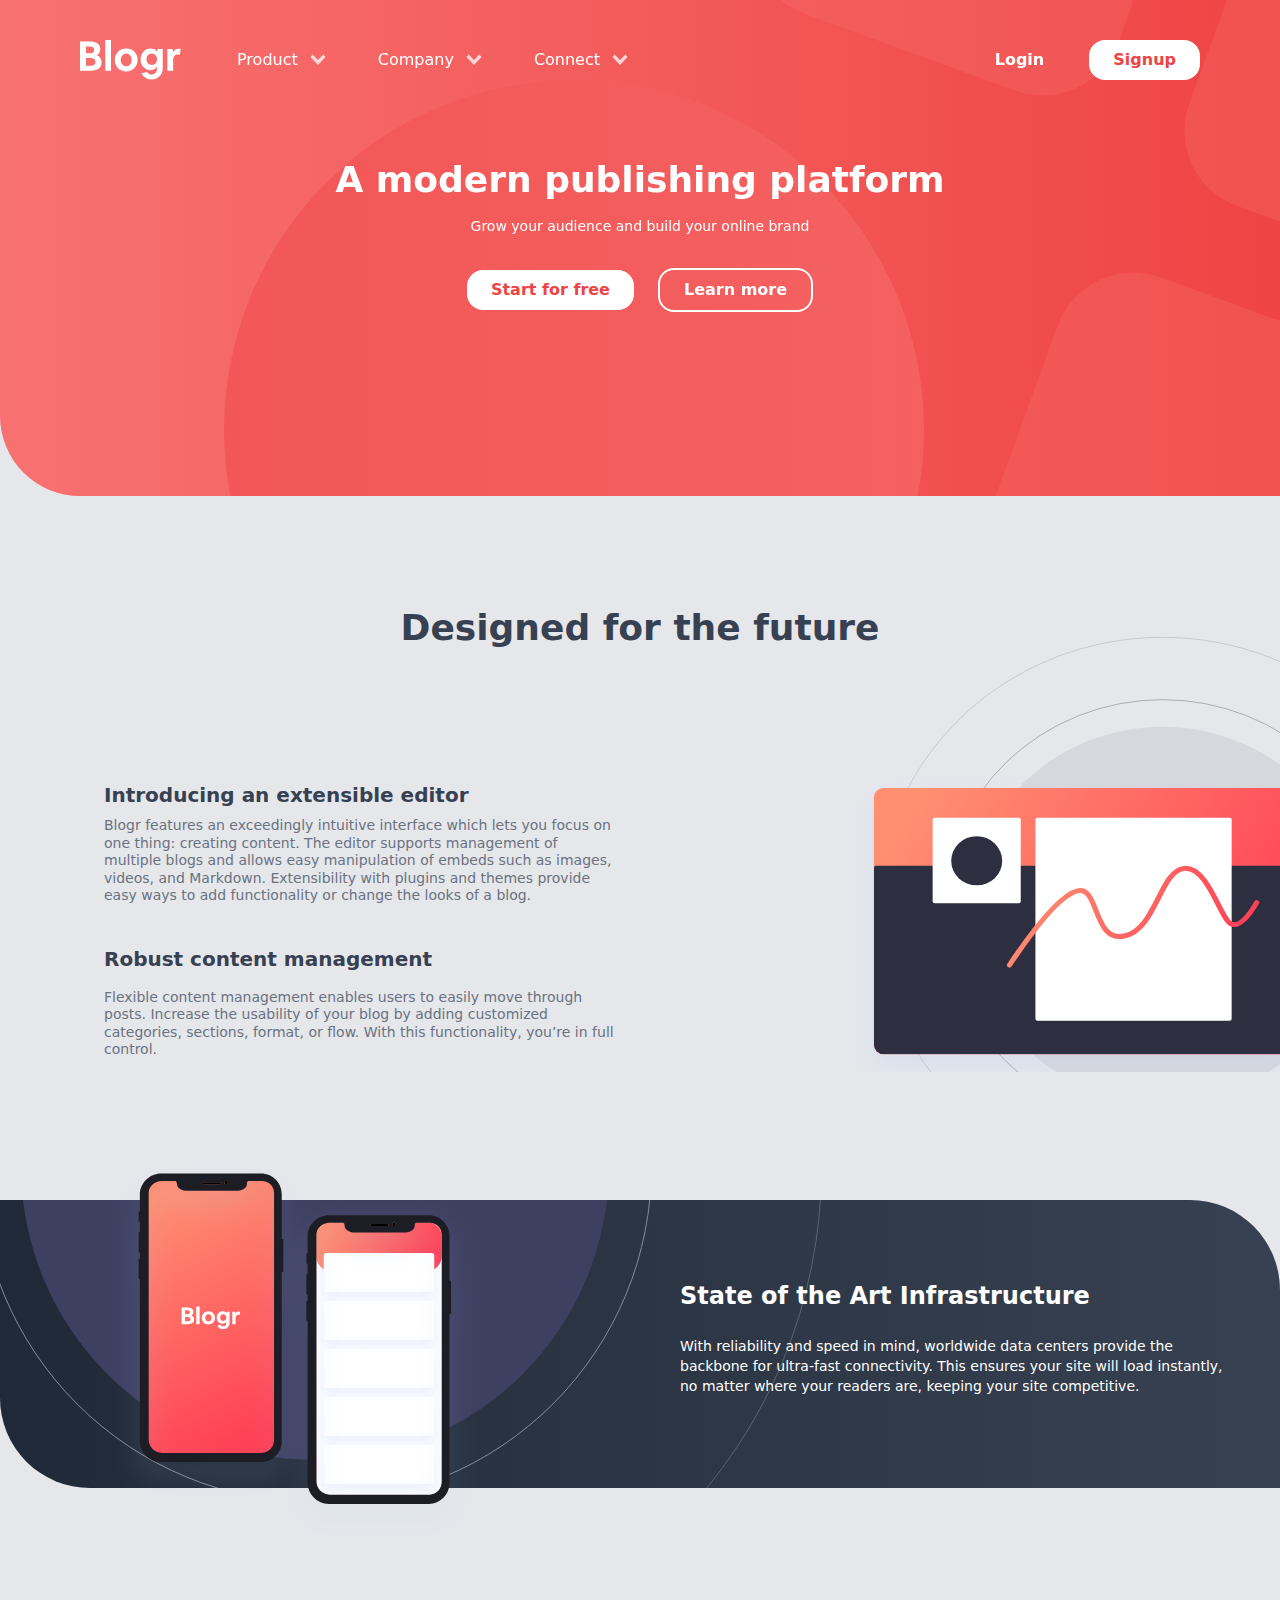
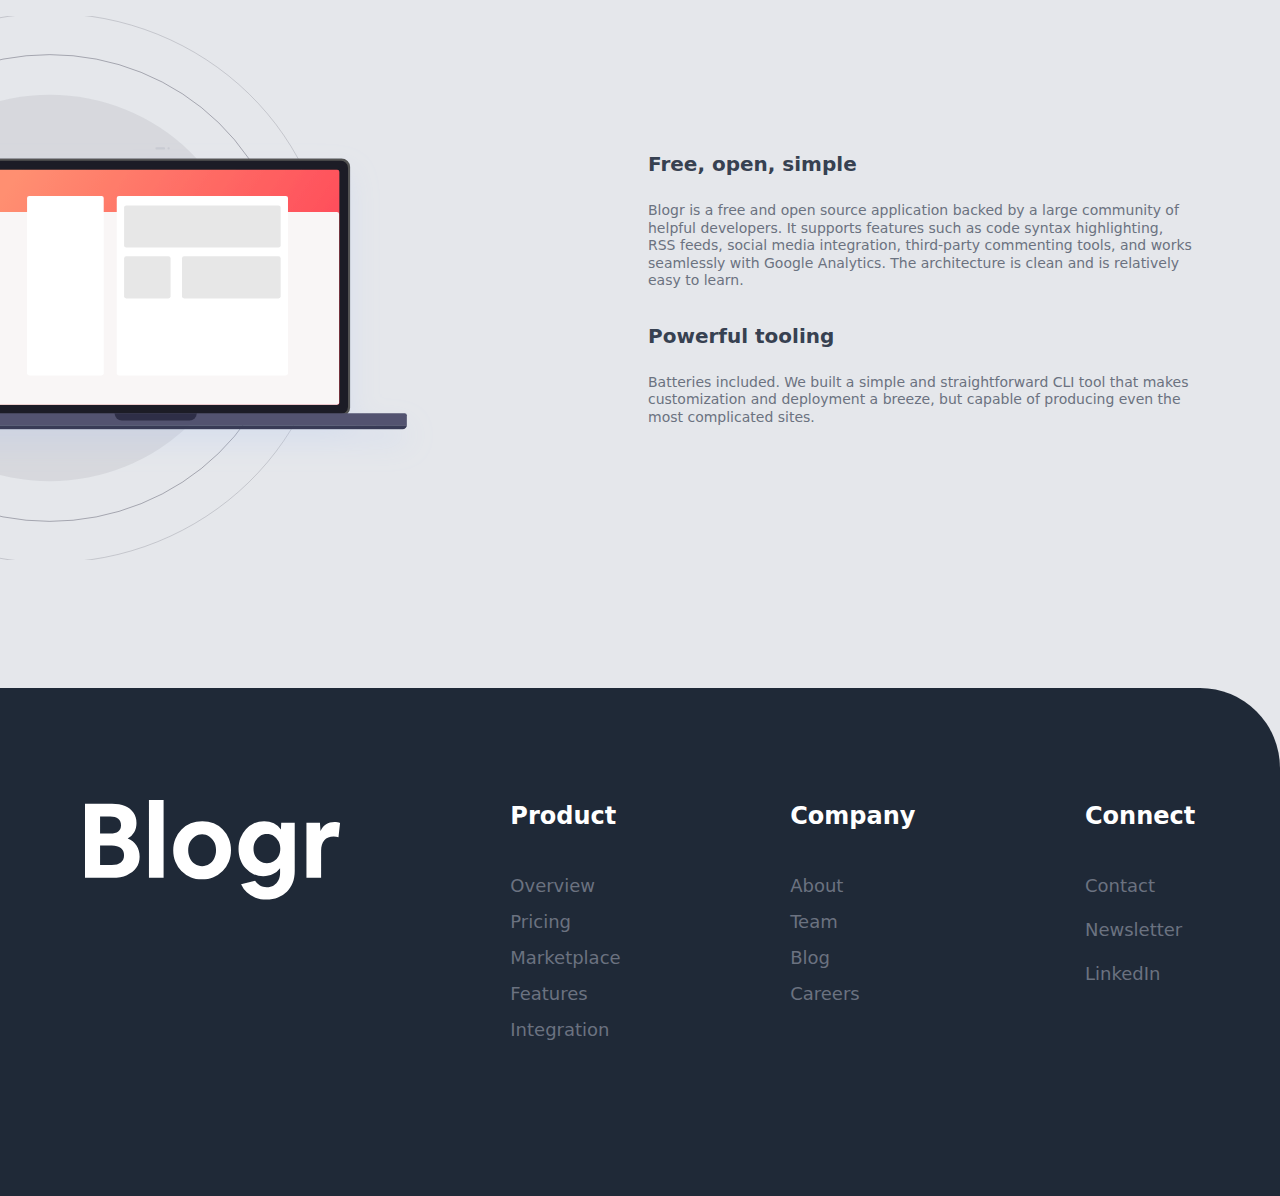
<file: index.html>
<!DOCTYPE html>
<html lang="en">
   <head>
      <meta charset="UTF-8">
      <meta name="viewport" content="width=device-width, initial-scale=1.0">
      <meta http-equiv="X-UA-Compatible" content="ie=edge">
      <link rel="stylesheet" href="css/style.css">
      <link rel="stylesheet" href="css/index.css">
      <link rel="stylesheet" href="https://cdnjs.cloudflare.com/ajax/libs/font-awesome/5.15.3/css/all.min.css" integrity="sha512-iBBXm8fW90+nuLcSKlbmrPcLa0OT92xO1BIsZ+ywDWZCvqsWgccV3gFoRBv0z+8dLJgyAHIhR35VZc2oM/gI1w==" crossorigin="anonymous" />
      <title>Blogr Landing Page</title>
   </head>
   <body class="body bg-gray-200">
     
      <!-- MOBILE MENU -->
     
      <div class="relative ">
         <div class="mobile-menu-active shadow-2xl rounded-2xl absolute top-20 bg-white w-5/6 py-10 px-20">
            <ol class="space-y-6 relative flex flex-col justify-center items-center">
              
              <!--  PRODUCT MOBILE MENU  --> 
               <li class="flex flex-col items-center text-center space-y-4">
                  <div class="product-menu-mobile  transform p-2 relative duration-500 hover:scale-110 flex justify-between space-x-4 items-center">
                     <p class="text-2xl text-gray-700 hover:text-red-500" >Product</p>
                     <img src="img/icon-arrow-dark.svg" alt="" class="product-arrow-icon-mobile w-4 ">
                  </div>
                  
                  <!-- PRODUCT MOBILE SUB-MENU --> 
                  <div class="product-sub-menu-mobile bg-gray-200 bg-white p-8  rounded transform -translate-y-4 text-gray-800 w-72">
                     <ol class="space-y-2">
                        <li class="transform duration-300 hover:text-black hover:font-bold hover:scale-110">Overview</li>
                        <li class="transform duration-300 hover:text-black hover:font-bold hover:scale-110">Pricing</li>
                        <li class="transform duration-300 hover:text-black hover:font-bold hover:scale-110">Marketplace</li>
                        <li class="transform duration-300 hover:text-black hover:font-bold hover:scale-110">Features</li>
                        <li class="transform duration-300 hover:text-black hover:font-bold hover:scale-110">Integration</li>
                     </ol>
                  </div>
               </li>
               
               <!--  COMPANY MOBILE SUB-MEU--> 
               <li class="flex flex-col justify-center items-center items-center ">
                  <div class="company-mobile-menu transform p-2 relative duration-500 hover:scale-110 flex justify-between space-x-4 items-center">
                     <p class="text-2xl text-gray-700 hover:text-red-500 ">Company</p>
                     <img src="img/icon-arrow-dark.svg" alt="" class="company-arrow-icon-mobile w-4 ">
                  </div>
                  <div class="company-sub-menu-mobile bg-gray-200 p-8  rounded transform flex flex-col justify-center items-center text-gray-800 text-center w-72">
                     <ol class="space-y-2">
                        <li class="transform duration-300 hover:text-black hover:font-bold hover:scale-110">About</li>
                        <li class="transform duration-300 hover:text-black hover:font-bold hover:scale-110">Team</li>
                        <li class="transform duration-300 hover:text-black hover:font-bold hover:scale-110">Blog</li>
                        <li class="transform duration-300 hover:text-black hover:font-bold hover:scale-110">Careers</li>
                     </ol>
                  </div>
               </li>
               
               <!-- CONNECT MOBILE SUB-MEU --> 
               <li class="flex flex-col justify-center items-center items-center ">
                  <div class="connect-menu-mobile transform p-2 relative duration-500 hover:text-red-500 hover:scale-110 flex justify-between space-x-4 items-center">
                     <p class="text-2xl text-gray-700 hover:text-red-500" >Connect</p>
                     <img src="img/icon-arrow-dark.svg" alt="" class="connect-arrow-icon-mobile w-4 ">
                  </div>
                  <div class="connect-sub-menu-mobile bg-gray-200 p-8  rounded transform flex flex-col justify-center items-center text-gray-800 text-center w-72">
                     <ol class="space-y-2">
                        <li class="transform duration-300 hover:text-black hover:font-bold hover:scale-110">Contact</li>
                        <li class="transform duration-300 hover:text-black hover:font-bold hover:scale-110">Newsletter</li>
                        <li class="transform duration-300 hover:text-black hover:font-bold hover:scale-110">LinkedIn</li>
                     </ol>
                  </div>
               </li>
            </ol>
            
            <!-- MOBILE SIGNUP AND LOGIN BUTTONS--> 
            <div class="login-sign-up space-y-4 flex flex-col justify-center items-center relative mt-8 z-20">
               <button class="login text-2xl text-gray-700 px-8 py-3 transform duration-500 focus:outline-none hover:bg-red-400 hover:text-white rounded-full ">Login</button>
               <button class="signup bg-gradient-to-r from-red-400 to-red-500 text-white transform focus:outline-none hover:bg-red-400  text-2xl rounded-full px-8 py-3">Signup</button>
            </div>
         </div>
      </div>
      
      <!--  SECTION ONE --> 
      <div class="section-one-container relative bg-gradient-to-r from-red-400 to-red-500 py-10 px-8 md:px-20 items-center justify-center text-white overflow-hidden">
         <header class="flex justify-between items-center relative space-x-10 z-20 ">
            <div class="logo-nav flex space-x-12">
               <div class="logo">
                  <img src="img/logo.svg" alt="blogr-logo" class="">
               </div>
               <div class="nav-and-login-container flex justify-between items-center space-x-10">
                  <nav class="nav">
                     <ol class="hidden menu md:flex justify-center items-center space-x-6">
                        <li class="">
                           <a href="#" class="product-menu transform p-2 duration-500 focus:scale-110 focus:outline-none flex justify-center items-center space-x-3">
                              <p class="">Product</p>
                              <img src="img/icon-arrow-light.svg" class="product-arrow-icon-desktop w-4" alt="">
                           </a>
                           <div class="product-sub-menu bg-white pl-8 py-8 rounded text-gray-500 absolute">
                              <ol class="space-y-2">
                                 <li class="transform duration-300 hover:text-black hover:font-bold hover:scale-110">Overview</li>
                                 <li class="transform duration-300 hover:text-black hover:font-bold hover:scale-110">Pricing</li>
                                 <li class="transform duration-300 hover:text-black hover:font-bold hover:scale-110">Marketplace</li>
                                 <li class="transform duration-300 hover:text-black hover:font-bold hover:scale-110">Features</li>
                                 <li class="transform duration-300 hover:text-black hover:font-bold hover:scale-110">Integration</li>
                              </ol>
                           </div>
                        </li>
                        <li>
                           <a href="#" class="company-menu transform p-2 duration-500 focus:scale-110 focus:outline-none flex justify-center items-center space-x-3">
                              <p class="">
                              <p>Company</p>
                              <img src="img/icon-arrow-light.svg" class="company-icon w-4" alt="">
                           </a>
                           <div class="company-sub-menu bg-white pl-8 py-8 rounded text-gray-500 absolute">
                              <ol class="space-y-2">
                                 <li class="transform duration-300 hover:text-black hover:font-bold hover:scale-110">About</li>
                                 <li class="transform duration-300 hover:text-black hover:font-bold hover:scale-110">Team</li>
                                 <li class="transform duration-300 hover:text-black hover:font-bold hover:scale-110">Blog </li>
                                 <li class="transform duration-300 hover:text-black hover:font-bold hover:scale-110">Careers </li>
                              </ol>
                           </div>
                        </li>
                        <li class="">
                           <a href="#" class="connect-menu transform p-2 duration-500 focus:scale-110 focus:outline-none flex justify-center items-center space-x-3">
                              <p class="">
                              <p>Connect</p>
                              <img src="img/icon-arrow-light.svg" class="connect-icon w-4" alt="">
                           </a>
                           <div class="connect-sub-menu bg-white pl-8 py-8 rounded text-gray-500 absolute">
                              <ol class="space-y-2">
                                 <li class="transform duration-300 hover:text-black hover:font-bold hover:scale-110">Contact</li>
                                 <li class="transform duration-300 hover:text-black hover:font-bold hover:scale-110">Newsletter</li>
                                 <li class="transform duration-300 hover:text-black hover:font-bold hover:scale-110">LinkedIn </li>
                              </ol>
                           </div>
                        </li>
                     </ol>
                  </nav>
               </div>
            </div>
            <img src="img/icon-hamburger.svg" alt="" class="hamburger-icon md:hidden relative z-100 transform hover:scale-150 duration-500 ">
            <img src="img/icon-close.svg" alt="" class="icon-close hidden">
            <div class="login-sign-up md:block hidden space-x-4 relative z-20">
               <button class="login transform duration-300 hover:bg-opacity-30 hover:bg-white rounded-2xl font-bold px-6 py-2">Login</button>
               <button class="signup bg-white text-red-500 transform duration-300 hover:bg-opacity-30 hover:text-white font-bold rounded-2xl px-6 py-2">Signup</button>
            </div>
         </header>
         <div class="title space-y-4 relative z-10">
            <h1 class="text-center text-4xl font-bold mt-20">A modern publishing platform</h1>
            <p class="text-sm text-center">Grow your audience and build your online brand</p>
         </div>
         <div class="button-container relative z-10 pb-36 space-x-6 mt-8 flex justify-center items-center">
            <button class="bg-white rounded-2xl px-6 py-2 focus:outline-none  focus:shadow-outline transform duration-300 hover:bg-opacity-30 hover:text-white text-red-500 font-bold">Start for free</button>
            <button class="rounded-2xl border-2 border-white px-6 py-2 font-bold transform duration-500 hover:bg-white hover:text-red-600">Learn more</button>
         </div>

         <!-- Header Background Shapes-->
         <div class="bg-shapes z-0">
            <div class="rounded-angle absolute md:-right-28 -right-60 md:-bottom-48 -bottom-80 bg-red-400 opacity-30 w-96 h-96 -z-10">
            </div>
            <div class="rounded-angle absolute md:-right-80 -right-10 bottom-80 md:bottom-60 bg-red-400 opacity-30 w-96 h-96 -z-10">
            </div>
            <div class="rounded-angle md:block hidden absolute right-28 -top-80 bg-red-400 opacity-30 w-96 h-96 -z-10">
            </div>
            <div class="circle-mobile opacity-50 md:hidden bg-gradient-to-r from-red-500 rounded-full to-red-400 absolute -left-20 -bottom-16 w-80 h-80 -z-10"></div>
            <div class="circle opacity-50 hidden md:block bg-gradient-to-r from-red-500 rounded-full to-red-400 absolute left-56 top-20 -z-10"></div>
         </div>
      </div>
      
      <!-- SECTI9N 2 -->
      <section class="section-two-container mt-28 overflow-hidden">
         <h1 class="text-center font-bold text-3xl md:text-4xl text-gray-700 mb-4 md:mb-4">Designed for the future</h1>
         <div class="body-container md:h-96 relative flex md:flex-row flex-col md:justify-center justify-center items-center md:mt-10">
            <img src="img/illustration-editor-mobile.svg" alt="" class="editor-mobile mt-12 md:hidden">
            <div class="content-container md:text-left text-center md: flex flex-col justify-center md:absolute left-10 mt-20 md:w-1/2 px-12 md:p-16">
               <h1 class="md:text-xl text-3xl font-bold text-gray-700 mb-2">Introducing an extensible editor</h1>
               <p class="md:leading-tight leading-loose mb-10 text-gray-500 text:md md:text-sm">Blogr features an exceedingly intuitive interface which lets you focus on one thing: creating content. The editor supports management of multiple blogs and allows easy manipulation of embeds such as images, videos, and Markdown. Extensibility with plugins and themes provide easy ways to add functionality or change the looks of a blog.</p>
               <h1 class="text-3xl md:text-xl font-bold text-gray-700 mb-4">Robust content management </h1>
               <p class="md:leading-tight leading-loose text-md md:text-sm text-gray-500">Flexible content management enables users to easily move through posts. Increase the usability of your blog by adding customized categories, sections, format, or flow. With this functionality, you’re in full control. </p>
            </div>
            <img src="img/illustration-editor-desktop.svg" alt="" class="editor-desktop md:block hidden absolute mt-16 -right-48 mr-6 ml-10">
         </div>
      </section>
      
      <!-- SECTION 3 --> 
      <div class="section-three-container relative mt-64 md:mt-28">
         <img src="img/illustration-phones.svg" alt="mobile" class="absolute -top-44 md:-top-10 md:left-28 md:h-96 z-30"> 
         <section class="section-three md:h-72 pb-20 relative bg-gradient-to-r from-gray-800 to-gray-700 mt-32 overflow-hidden">
            <img src="img/bg-pattern-circles.svg" alt="" class="pattern-circles animate-pulse absolute md:-mt-40 -top-28 md:-top-96 md:-left-48 z-10">
            <div class="content md:text-left text-center relative z-30 md:mt-0 mt-56 space-y-6 md:w-1/2 md:absolute right-0 top-32 md:top-20 text-white px-10 pb-56">
               <h1 class="md:text-2xl text-3xl font-bold ">State of the Art Infrastructure</h1>
               <p class="md:text-sm text-md">With reliability and speed in mind, worldwide data centers provide the backbone for ultra-fast connectivity. This ensures your site will load instantly, no matter where your readers are, keeping your site competitive.</p>
            </div>
         </section>
      </div>
      
      <!-- SECTION  4--> 
      <section class="md:mt-32 mt-20 overflow-hidden">
         <div class="body-container md:h-96 relative flex flex-col md:flex-row md:justify-between justify-center items-center md:my-20">
            <img src="img/illustration-laptop-desktop.svg" alt="" class="laptop-desktop hidden md:block md:w-full md:absolute md:-left-48 -ml-10">
            <img src="img/illustration-laptop-mobile.svg" alt="" class="laptop-mobile md:hidden"> 
            <div class="content-container md:absolute right-10 md:w-1/2 p-12">
               <h1 class="md:text-xl text-3xl font-bold text-center md:text-left text-gray-700 mb-6">Free, open, simple</h1>
               <p class="mb-8  text-center md:text-left text-gray-500 md:text-sm text-md md:leading-tight leading-loose">Blogr is a free and open source application backed by a large community of helpful developers. It supports features such as code syntax highlighting, RSS feeds, social media integration, third-party commenting tools, and works seamlessly with Google Analytics. The architecture is clean and is relatively easy to learn. </p>
               <h1 class="md:text-xl text-center md:text-left text-3xl font-bold text-gray-700 mb-6">Powerful tooling</h1>
               <p class="md:text-sm text-center md:text-left text-md text-gray-500 leading-loose md:leading-tight" >Batteries included. We built a simple and straightforward CLI tool that makes customization and deployment a breeze, but capable of producing even the most complicated sites. </p>
            </div>
         </div>
      </section>
      
      <!-- FOOTER --> 
      <footer class="bg-gray-800 py-32 md:py-28 text-white text-center md:text-left md:mt-32 mt-10 flex flex-col md:flex-row justify-center items-center md:justify-around md:items-start">
         <img src="img/logo.svg" alt="blogr-logo" class="mb-20 w-1/2 md:w-1/5">
         <div class="menu-1 mb-10">
            <heading class="text-2xl font-bold">Product</heading>
            <ol class="mt-10 text-gray-500 space-y-4 md:space-y-2">
               <li class="text-lg"><a href="#">Overview</a></li>
               <li class="text-lg"><a href="#">Pricing</a></li>
               <li class="text-lg"><a href="#">Marketplace</a></li>
               <li class="text-lg"><a href="#">Features</a></li>
               <li class="text-lg"><a href="#">Integration</a></li>
            </ol>
         </div>
         <div class="menu-2 mb-10">
            <heading class="text-2xl font-bold">Company</heading>
            <ol class="mt-10 text-gray-500 space-y-4 md:space-y-2">
               <li class="text-lg"><a href="#">About</a></li>
               <li class="text-lg"><a href="#">Team</a></li>
               <li class="text-lg"><a href="#">Blog</a></li>
               <li class="text-lg"><a href="#">Careers</a></li>
            </ol>
         </div>
         <div class="menu-3">
            <heading class="text-2xl font-bold">Connect</heading>
            <ol class="mt-10 text-gray-500 space-y-4">
               <li class="text-lg"><a href="#">Contact</a></li>
               <li class="text-lg"><a href="#">Newsletter</a></li>
               <li class="text-lg"><a href="#">LinkedIn</a></li>
            </ol>
         </div>
      </footer>
      <script src="js/index.js"></script>
   </body>
</html>
</file>
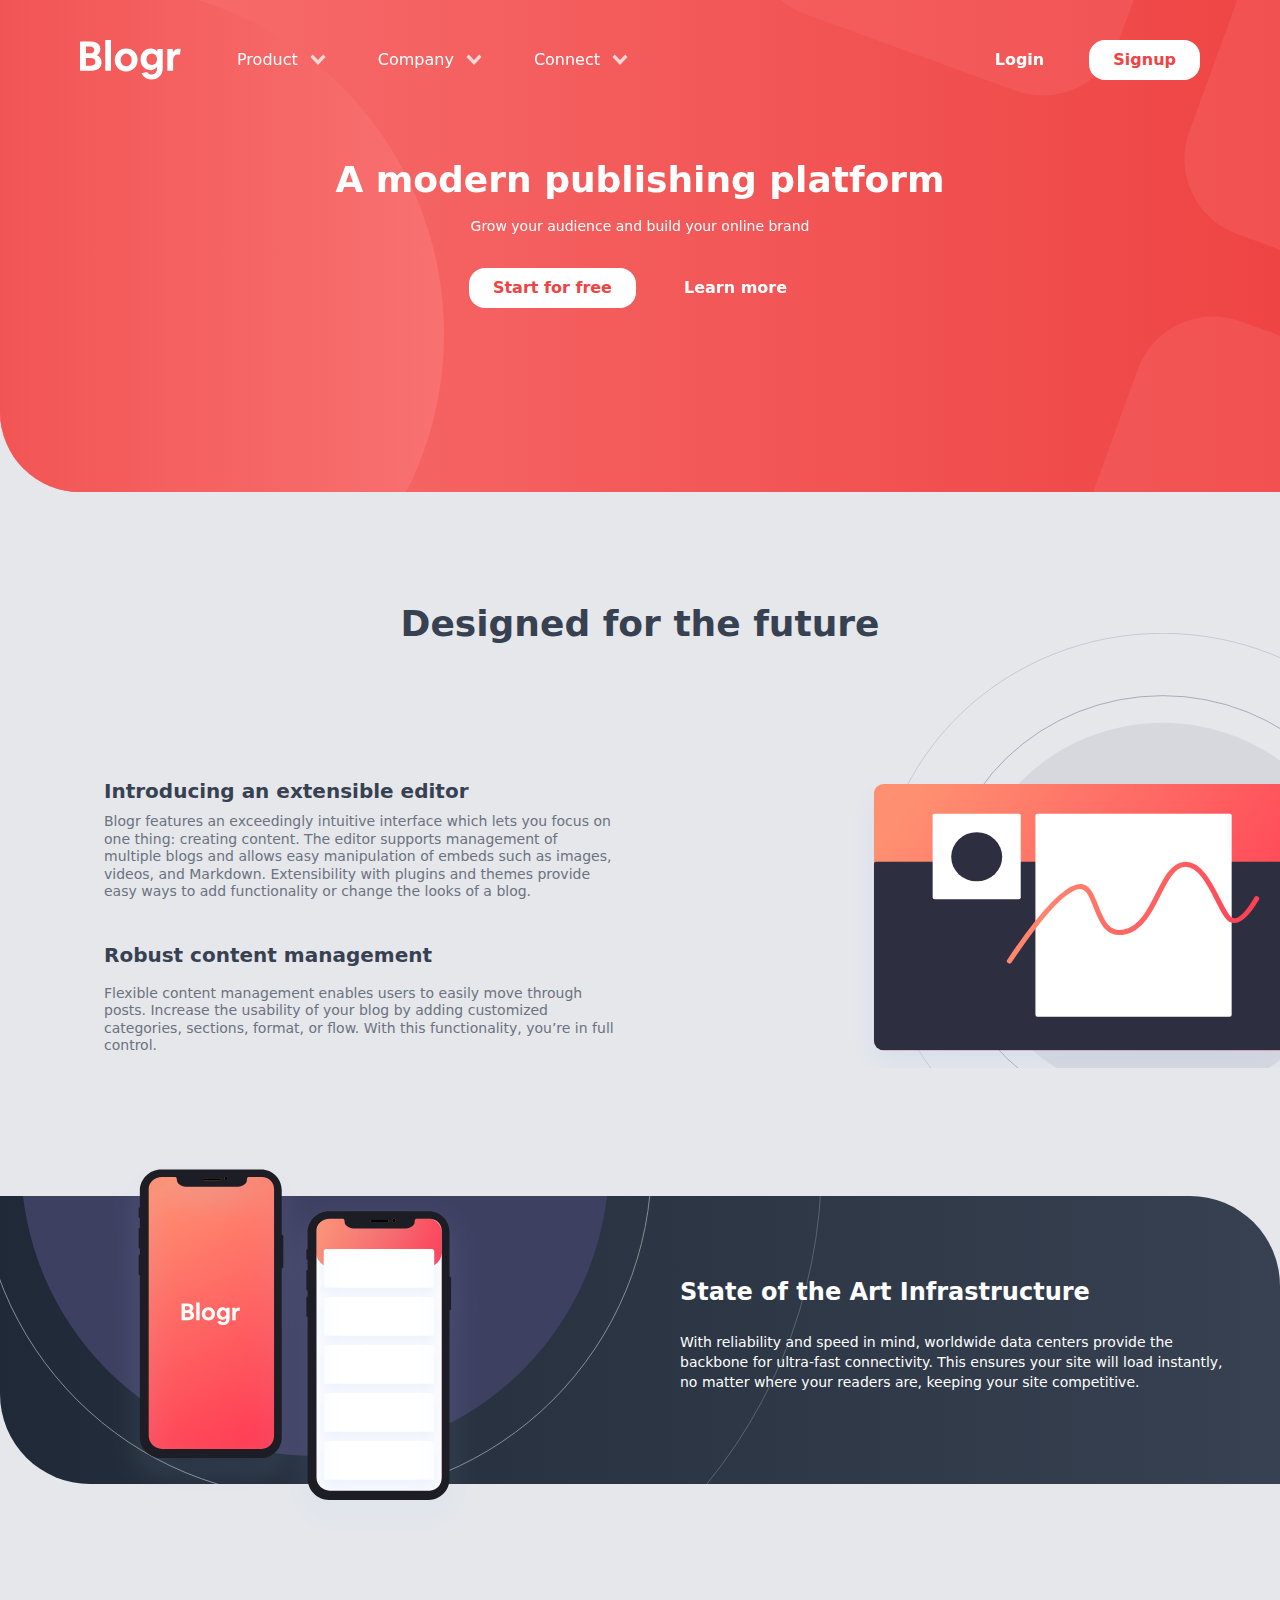
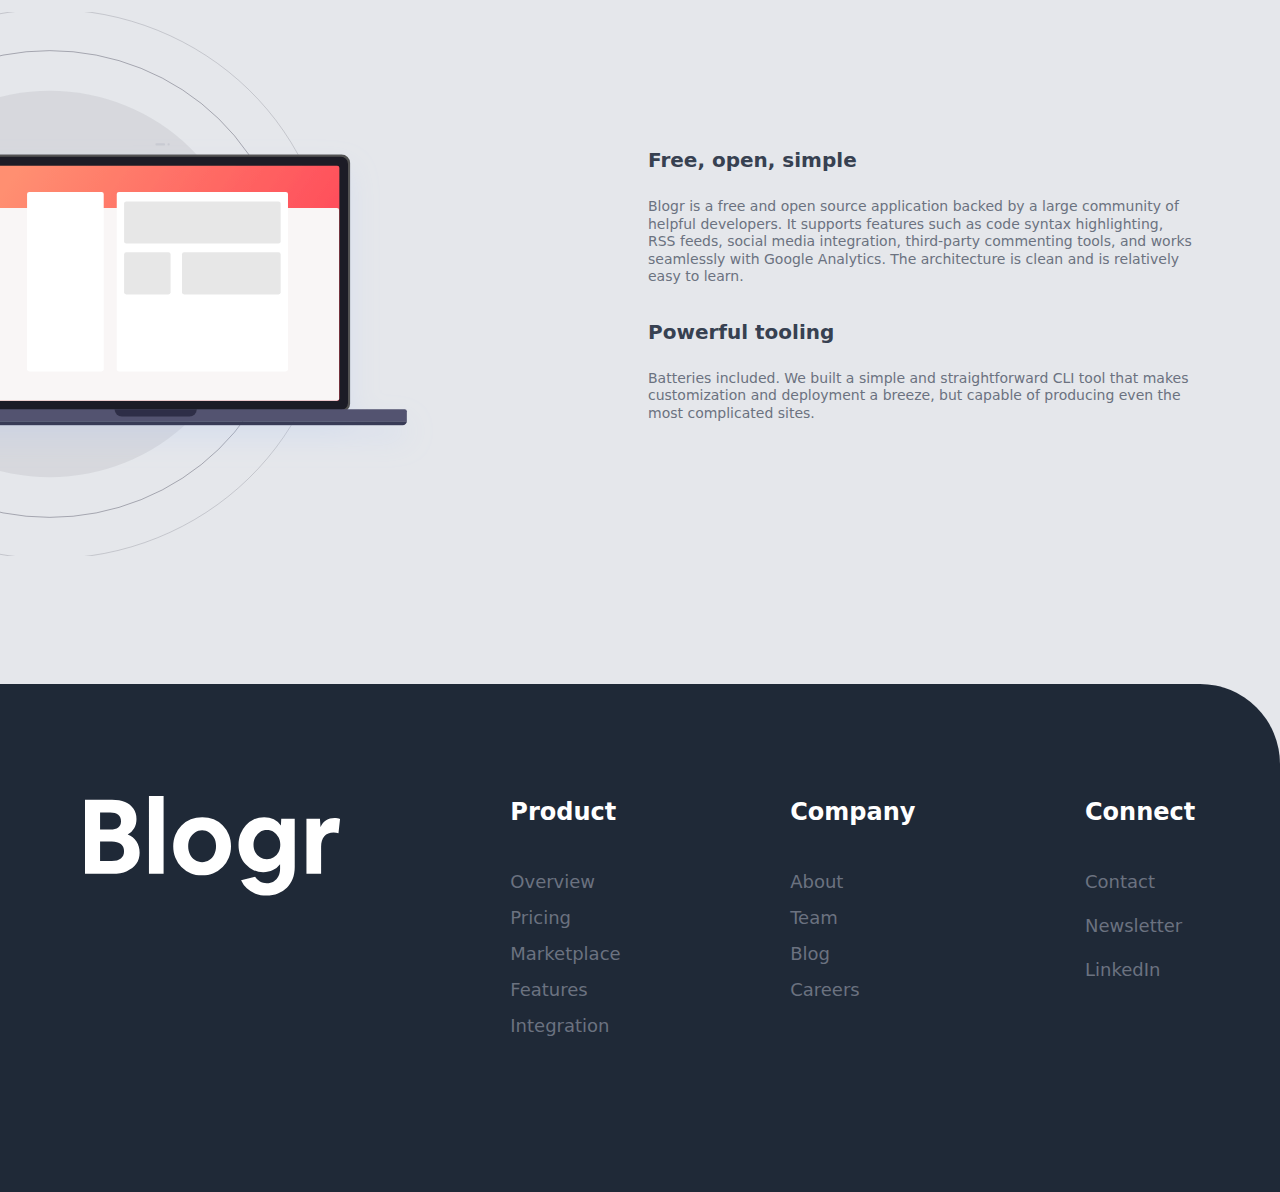
<file: Blogr Landing Page.html>
<!DOCTYPE html>
<html lang="en">
   <head>
      <meta charset="UTF-8">
      <meta name="viewport" content="width=device-width, initial-scale=1.0">
      <meta http-equiv="X-UA-Compatible" content="ie=edge">
      <link rel="stylesheet" href="css/style.css">
      <link rel="stylesheet" href="css/index.css">
      <link rel="stylesheet" href="https://cdnjs.cloudflare.com/ajax/libs/font-awesome/5.15.3/css/all.min.css" integrity="sha512-iBBXm8fW90+nuLcSKlbmrPcLa0OT92xO1BIsZ+ywDWZCvqsWgccV3gFoRBv0z+8dLJgyAHIhR35VZc2oM/gI1w==" crossorigin="anonymous" />
      <title>Blogr Landing Page</title>
   </head>
   <body class="body bg-gray-200">
     
      <!-- MOBILE MENU -->
     
      <div class="relative ">
         <div class="mobile-menu-active shadow-2xl rounded-2xl absolute top-20 bg-white w-5/6 py-10 px-20">
            <ol class="space-y-6 relative flex flex-col justify-center items-center">
              
              <!--  PRODUCT MOBILE MENU  --> 
               <li class="flex flex-col items-center text-center space-y-4">
                  <div class="product-menu-mobile  transform p-2 relative duration-500 hover:scale-110 flex justify-between space-x-4 items-center">
                     <p class="text-2xl text-gray-700 hover:text-red-500" >Product</p>
                     <img src="img/icon-arrow-dark.svg" alt="" class="product-arrow-icon-mobile w-4 ">
                  </div>
                  
                  <!-- PRODUCT MOBILE SUB-MENU --> 
                  <div class="product-sub-menu-mobile bg-gray-200 bg-white p-8  rounded transform -translate-y-4 text-gray-800 w-72">
                     <ol class="space-y-2">
                        <li class="transform duration-300 hover:text-black hover:font-bold hover:scale-110">Overview</li>
                        <li class="transform duration-300 hover:text-black hover:font-bold hover:scale-110">Pricing</li>
                        <li class="transform duration-300 hover:text-black hover:font-bold hover:scale-110">Marketplace</li>
                        <li class="transform duration-300 hover:text-black hover:font-bold hover:scale-110">Features</li>
                        <li class="transform duration-300 hover:text-black hover:font-bold hover:scale-110">Integration</li>
                     </ol>
                  </div>
               </li>
               
               <!--  COMPANY MOBILE SUB-MEU--> 
               <li class="flex flex-col justify-center items-center items-center ">
                  <div class="company-mobile-menu transform p-2 relative duration-500 hover:scale-110 flex justify-between space-x-4 items-center">
                     <p class="text-2xl text-gray-700 hover:text-red-500 ">Company</p>
                     <img src="img/icon-arrow-dark.svg" alt="" class="company-arrow-icon-mobile w-4 ">
                  </div>
                  <div class="company-sub-menu-mobile bg-gray-200 p-8  rounded transform flex flex-col justify-center items-center text-gray-800 text-center w-72">
                     <ol class="space-y-2">
                        <li class="transform duration-300 hover:text-black hover:font-bold hover:scale-110">About</li>
                        <li class="transform duration-300 hover:text-black hover:font-bold hover:scale-110">Team</li>
                        <li class="transform duration-300 hover:text-black hover:font-bold hover:scale-110">Blog</li>
                        <li class="transform duration-300 hover:text-black hover:font-bold hover:scale-110">Careers</li>
                     </ol>
                  </div>
               </li>
               
               <!-- CONNECT MOBILE SUB-MEU --> 
               <li class="flex flex-col justify-center items-center items-center ">
                  <div class="connect-menu-mobile transform p-2 relative duration-500 hover:text-red-500 hover:scale-110 flex justify-between space-x-4 items-center">
                     <p class="text-2xl text-gray-700 hover:text-red-500" >Connect</p>
                     <img src="img/icon-arrow-dark.svg" alt="" class="connect-arrow-icon-mobile w-4 ">
                  </div>
                  <div class="connect-sub-menu-mobile bg-gray-200 p-8  rounded transform flex flex-col justify-center items-center text-gray-800 text-center w-72">
                     <ol class="space-y-2">
                        <li class="transform duration-300 hover:text-black hover:font-bold hover:scale-110">Contact</li>
                        <li class="transform duration-300 hover:text-black hover:font-bold hover:scale-110">Newsletter</li>
                        <li class="transform duration-300 hover:text-black hover:font-bold hover:scale-110">LinkedIn</li>
                     </ol>
                  </div>
               </li>
            </ol>
            
            <!-- MOBILE SIGNUP AND LOGIN BUTTONS--> 
            <div class="login-sign-up space-y-4 flex flex-col justify-center items-center relative mt-20 z-20">
               <button class="login text-2xl text-gray-700 px-8 py-3 transform duration-500 focus:outline-none hover:bg-red-400 hover:text-white rounded-full ">Login</button>
               <button class="signup bg-gradient-to-r from-red-400 to-red-500 text-white transform focus:outline-none hover:bg-red-400  text-2xl rounded-full px-8 py-3">Signup</button>
            </div>
         </div>
      </div>
      
      <!--  SECTION ONE --> 
      <div class="section-one-container relative bg-gradient-to-r from-red-400 to-red-500 py-10 px-8 md:px-20 items-center justify-center text-white overflow-hidden">
         <header class="flex justify-between items-center relative space-x-10 z-20 ">
            <div class="logo-nav flex space-x-12">
               <div class="logo">
                  <img src="img/logo.svg" alt="blogr-logo" class="">
               </div>
               <div class="nav-and-login-container flex justify-between items-center space-x-10">
                  <nav class="nav">
                     <ol class="hidden menu md:flex justify-center items-center space-x-6">
                        <li class="">
                           <a href="#" class="product-menu transform p-2 duration-500 focus:scale-110 focus:outline-none flex justify-center items-center space-x-3">
                              <p class="">Product</p>
                              <img src="img/icon-arrow-light.svg" class="product-arrow-icon-desktop w-4" alt="">
                           </a>
                           <div class="product-sub-menu bg-white pl-8 py-8 rounded text-gray-500 absolute">
                              <ol class="space-y-2">
                                 <li class="transform duration-300 hover:text-black hover:font-bold hover:scale-110">Overview</li>
                                 <li class="transform duration-300 hover:text-black hover:font-bold hover:scale-110">Pricing</li>
                                 <li class="transform duration-300 hover:text-black hover:font-bold hover:scale-110">Marketplace</li>
                                 <li class="transform duration-300 hover:text-black hover:font-bold hover:scale-110">Features</li>
                                 <li class="transform duration-300 hover:text-black hover:font-bold hover:scale-110">Integration</li>
                              </ol>
                           </div>
                        </li>
                        <li>
                           <a href="#" class="company-menu transform p-2 duration-500 focus:scale-110 focus:outline-none flex justify-center items-center space-x-3">
                              <p class="">
                              <p>Company</p>
                              <img src="img/icon-arrow-light.svg" class="company-icon w-4" alt="">
                           </a>
                           <div class="company-sub-menu bg-white pl-8 py-8 rounded text-gray-500 absolute">
                              <ol class="space-y-2">
                                 <li class="transform duration-300 hover:text-black hover:font-bold hover:scale-110">About</li>
                                 <li class="transform duration-300 hover:text-black hover:font-bold hover:scale-110">Team</li>
                                 <li class="transform duration-300 hover:text-black hover:font-bold hover:scale-110">Blog </li>
                                 <li class="transform duration-300 hover:text-black hover:font-bold hover:scale-110">Careers </li>
                              </ol>
                           </div>
                        </li>
                        <li class="">
                           <a href="#" class="connect-menu transform p-2 duration-500 focus:scale-110 focus:outline-none flex justify-center items-center space-x-3">
                              <p class="">
                              <p>Connect</p>
                              <img src="img/icon-arrow-light.svg" class="connect-icon w-4" alt="">
                           </a>
                           <div class="connect-sub-menu bg-white pl-8 py-8 rounded text-gray-500 absolute">
                              <ol class="space-y-2">
                                 <li class="transform duration-300 hover:text-black hover:font-bold hover:scale-110">Contact</li>
                                 <li class="transform duration-300 hover:text-black hover:font-bold hover:scale-110">Newsletter</li>
                                 <li class="transform duration-300 hover:text-black hover:font-bold hover:scale-110">LinkedIn </li>
                              </ol>
                           </div>
                        </li>
                     </ol>
                  </nav>
               </div>
            </div>
            <img src="img/icon-hamburger.svg" alt="" class="hamburger-icon md:hidden relative z-100 transform hover:scale-150 duration-500 ">
            <img src="img/icon-close.svg" alt="" class="icon-close hidden">
            <div class="login-sign-up md:block hidden space-x-4 relative z-20">
               <button class="login transform duration-300 hover:bg-opacity-30 hover:bg-white rounded-2xl font-bold px-6 py-2">Login</button>
               <button class="signup bg-white text-red-500 transform duration-300 hover:bg-opacity-30 hover:text-white font-bold rounded-2xl px-6 py-2">Signup</button>
            </div>
         </header>
         <div class="title space-y-4 relative z-10">
            <h1 class="text-center text-4xl font-bold mt-20">A modern publishing platform</h1>
            <p class="text-sm text-center">Grow your audience and build your online brand</p>
         </div>
         <div class="button-container relative z-10 pb-36 space-x-6 mt-8 flex justify-center items-center">
            <button class="bg-white rounded-2xl px-6 py-2 focus:outline-none  focus:shadow-outline transform duration-300 hover:bg-opacity-30 hover:text-white text-red-500 font-bold">Start for free</button>
            <button class="rounded-2xl px-6 py-2 font-bold transform duration-500 hover:bg-white hover:text-red-600">Learn more</button>
         </div>
         <div class="bg-shapes z-0">
            <div class="rounded-angle absolute md:-right-48 -right-60 md:-bottom-60 -bottom-80 bg-red-400 opacity-30 w-96 h-96 -z-10">
            </div>
            <div class="rounded-angle absolute md:-right-80 -right-8 bottom-52 bg-red-400 opacity-30 w-96 h-96 -z-10">
            </div>
            <div class="rounded-angle md:block hidden absolute right-28 -top-80 bg-red-400 opacity-30 w-96 h-96 -z-10">
            </div>
            <div class="circle bg-gradient-to-r from-red-500 rounded-full to-red-400 absolute -left-64 -md:left-1/4 md:-bottom-48 -bottom-64 -z-10"></div>
         </div>
      </div>
      
      <!-- SECTI9N 2 -->
      <section class="section-two-container mt-28 overflow-hidden">
         <h1 class="text-center font-bold text-3xl md:text-4xl text-gray-700 mb-4 md:mb-4">Designed for the future</h1>
         <div class="body-container md:h-96 relative flex md:flex-row flex-col md:justify-center justify-center items-center md:mt-10">
            <img src="img/illustration-editor-mobile.svg" alt="" class="editor-mobile mt-12 md:hidden">
            <div class="content-container md:text-left text-center md: flex flex-col justify-center md:absolute left-10 mt-20 md:w-1/2 px-12 md:p-16">
               <h1 class="md:text-xl text-3xl font-bold text-gray-700 mb-2">Introducing an extensible editor</h1>
               <p class="md:leading-tight leading-loose mb-10 text-gray-500 text:md md:text-sm">Blogr features an exceedingly intuitive interface which lets you focus on one thing: creating content. The editor supports management of multiple blogs and allows easy manipulation of embeds such as images, videos, and Markdown. Extensibility with plugins and themes provide easy ways to add functionality or change the looks of a blog.</p>
               <h1 class="text-3xl md:text-xl font-bold text-gray-700 mb-4">Robust content management </h1>
               <p class="md:leading-tight leading-loose text-md md:text-sm text-gray-500">Flexible content management enables users to easily move through posts. Increase the usability of your blog by adding customized categories, sections, format, or flow. With this functionality, you’re in full control. </p>
            </div>
            <img src="img/illustration-editor-desktop.svg" alt="" class="editor-desktop md:block hidden absolute mt-16 -right-48 mr-6 ml-10">
         </div>
      </section>
      
      <!-- SECTION 3 --> 
      <div class="section-three-container relative mt-64 md:mt-28">
         <img src="img/illustration-phones.svg" alt="mobile" class="absolute -top-44 md:-top-10 md:left-28 md:h-96 z-30"> 
         <section class="section-three md:h-72 relative bg-gradient-to-r from-gray-800 to-gray-700 mt-32 overflow-hidden">
            <img src="img/bg-pattern-circles.svg" alt="" class="pattern-circles animate-pulse absolute md:-mt-40 -top-28 md:-top-96 md:-left-48 z-10">
            <div class="content md:text-left text-center relative z-30 md:mt-0 mt-56 space-y-6 md:w-1/2 md:absolute right-0 top-20 text-white px-10 pb-56">
               <h1 class="md:text-2xl text-3xl font-bold ">State of the Art Infrastructure</h1>
               <p class="md:text-sm text-md">With reliability and speed in mind, worldwide data centers provide the backbone for ultra-fast connectivity. This ensures your site will load instantly, no matter where your readers are, keeping your site competitive.</p>
            </div>
         </section>
      </div>
      
      <!-- SECTION  4--> 
      <section class="md:mt-32 mt-20 overflow-hidden">
         <div class="body-container md:h-96 relative flex flex-col md:flex-row md:justify-between justify-center items-center md:my-20">
            <img src="img/illustration-laptop-desktop.svg" alt="" class="laptop-desktop hidden md:block md:w-full md:absolute md:-left-48 -ml-10">
            <img src="img/illustration-laptop-mobile.svg" alt="" class="laptop-mobile md:hidden"> 
            <div class="content-container md:absolute right-10 md:w-1/2 p-12">
               <h1 class="md:text-xl text-3xl font-bold text-center md:text-left text-gray-700 mb-6">Free, open, simple</h1>
               <p class="mb-8  text-center md:text-left text-gray-500 md:text-sm text-md md:leading-tight leading-loose">Blogr is a free and open source application backed by a large community of helpful developers. It supports features such as code syntax highlighting, RSS feeds, social media integration, third-party commenting tools, and works seamlessly with Google Analytics. The architecture is clean and is relatively easy to learn. </p>
               <h1 class="md:text-xl text-center md:text-left text-3xl font-bold text-gray-700 mb-6">Powerful tooling</h1>
               <p class="md:text-sm text-center md:text-left text-md text-gray-500 leading-loose md:leading-tight" >Batteries included. We built a simple and straightforward CLI tool that makes customization and deployment a breeze, but capable of producing even the most complicated sites. </p>
            </div>
         </div>
      </section>
      
      <!-- FOOTER --> 
      <footer class="bg-gray-800 py-32 md:py-28 text-white text-center md:text-left md:mt-32 mt-10 flex flex-col md:flex-row justify-center items-center md:justify-around md:items-start">
         <img src="img/logo.svg" alt="blogr-logo" class="mb-20 w-1/2 md:w-1/5">
         <div class="menu-1 mb-10">
            <heading class="text-2xl font-bold">Product</heading>
            <ol class="mt-10 text-gray-500 space-y-4 md:space-y-2">
               <li class="text-lg"><a href="#">Overview</a></li>
               <li class="text-lg"><a href="#">Pricing</a></li>
               <li class="text-lg"><a href="#">Marketplace</a></li>
               <li class="text-lg"><a href="#">Features</a></li>
               <li class="text-lg"><a href="#">Integration</a></li>
            </ol>
         </div>
         <div class="menu-2 mb-10">
            <heading class="text-2xl font-bold">Company</heading>
            <ol class="mt-10 text-gray-500 space-y-4 md:space-y-2">
               <li class="text-lg"><a href="#">About</a></li>
               <li class="text-lg"><a href="#">Team</a></li>
               <li class="text-lg"><a href="#">Blog</a></li>
               <li class="text-lg"><a href="#">Careers</a></li>
            </ol>
         </div>
         <div class="menu-3">
            <heading class="text-2xl font-bold">Connect</heading>
            <ol class="mt-10 text-gray-500 space-y-4">
               <li class="text-lg"><a href="#">Contact</a></li>
               <li class="text-lg"><a href="#">Newsletter</a></li>
               <li class="text-lg"><a href="#">LinkedIn</a></li>
            </ol>
         </div>
      </footer>
      <script src="js/index.js"></script>
   </body>
</html>
</file>
<file: css/index.css>
.section-one-container {
  border-radius: 0 0 0 80px;
}

.rounded-angle {
  border-radius: 80px;
  transform: rotate(20deg);
}

.circle {
  width: 700px;
  height: 700px;
}

.editor-desktop {
 width: 600px;
 height: 550px;
}

.laptop-desktop {
 width: 700px;
 height: 550px;
}


body {
  height: 100vh;
  width: 100%;
}

.section-three {
  border-radius: 0 90px 0 90px;
}

footer {
  border-radius: 0 80px 0 0px;
}

.mobile-menu-active {
  transition: all 0.4s;
  transform: translateY(-10%) translateX(10%);
  opacity: 0;
  z-index: 10;
}

.body.menu-active .hamburger-icon {
  display: none;
} 

.body.menu-active .icon-close {
  display: block;
} 

.body.menu-active .mobile-menu-active {
  opacity: 1;
  z-index: 1000;
  transform: translateY(10%) translateX(10%);
}

.product-sub-menu {
  box-shadow: 5px 10px 15px 15px rgba(0,0,0,0.163);
  width: 180px;
  transform: translateY(-5%) translateX(-35%);
  transition: all 0.2s ease-in-out; 
  opacity: 0;
} 

.body.product-menu-active .product-sub-menu {
  transform: translateX(-35%) translateY(10%);
  opacity: 1;
}

.product-icon {
  transition: all 0.3s ease-in-out;
}

.body.product-menu-active .product-icon {
  transform: rotate(-180deg);
}

.company-sub-menu {
  box-shadow: 5px 10px 15px 15px rgba(0,0,0,0.163);
  width: 180px;
  transform: translateY(-5%) translateX(-22%);
  transition: all 0.2s ease-in-out; 
  opacity: 0;
} 

.body.company-menu-active .company-sub-menu {
  transform: translateX(-22%) translateY(10%);
  opacity: 1;
}

.company-icon {
  transition: all 0.3s ease-in-out ; 
}

.body.company-menu-active .company-icon {
  transform: rotate(-180deg);
  transition: all 0.3s ease-in-out ;
} 

.connect-sub-menu {
  box-shadow: 5px 10px 15px 15px rgba(0,0,0,0.163);
  width: 160px;
  transform: translateY(-5%) translateX(-20%);
  transition: all 0.2s ease-in-out; 
  opacity: 0;
}

.body.connect-menu-active .connect-sub-menu {
  transform: translateX(-20%) translateY(10%);
  opacity: 1;
  
}

.connect-icon {
  transition: all 0.3s ease-in-out ; 
}

.body.connect-menu-active .connect-icon {
  transform: rotate(-180deg);
  transition: all 0.3s ease-in-out ;
}

.product-menu-mobile {
  z-index: 20;
}

.product-sub-menu-mobile {
  opacity: 0;
  transform: translateY(10%);
  position: absolute;
  z-index: 0;
  transition: all 0.5s ease-in-out ;
}


.body.product-menu-mobile-active .product-sub-menu-mobile {
  transform: translateY(24%);
  margin-bottom: 250px;  
  transition: all 0.3s ease-in-out ;
  opacity: 1;
  z-index: 50;
}

.body.product-menu-mobile-active .product-menu-mobile {
  transition: all 0.3s ease-in-out ;
  margin-bottom: 230px;  
}

.product-arrow-icon-mobile {
  transition: all 0.3s ease-in-out;
}

.body.product-menu-mobile-active .product-arrow-icon-mobile {
  transform: rotate(180deg);
}

.product-arrow-icon-desktop {
  transition: all 0.3s ease-in-out;
}

.body.product-menu-active .product-arrow-icon-desktop {
  transform: rotate(-180deg);

}

.company-arrow-icon-mobile {
  transition: all 0.3s ease-in-out ;
}

.body.company-menu-mobile-active .company-arrow-icon-mobile {
  transform: rotate(180deg);
}

.company-mobile-menu {
  z-index: 20;
}

.body.company-menu-mobile-active .company-mobile-menu {
  transition: all 0.3s ease-in-out;
  margin-bottom: 200px ;
}

.company-sub-menu-mobile {
  position: absolute;
  z-index: 0;
  top: 90px;
  opacity: 0;
  transition: all 0.3s ease-in-out;
}

.body.company-menu-mobile-active .company-sub-menu-mobile {
  transform: translateY(30%);
  opacity: 1;
  z-index: 50;
  
}

.connect-menu-mobile {
  transition: all 0.3s ease-in-out;
  z-index: 50;
}

.body.connect-menu-mobile-active .connect-menu-mobile {
  margin-bottom: 200px;
}

.connect-arrow-icon-mobile {
  transition: all 0.3s ease-in-out ;
}

.body.connect-menu-mobile-active .connect-arrow-icon-mobile {
  transform: rotate(180deg);
}

.connect-sub-menu-mobile {
  opacity: 0;
  position: absolute;
  top: 175px;
  transition: all 0.3s ease-in-out;
  
}

.body.connect-menu-mobile-active .connect-sub-menu-mobile{
  transform: translateY(20%);
  opacity: 1;
  z-index: 50;
}
</file>
